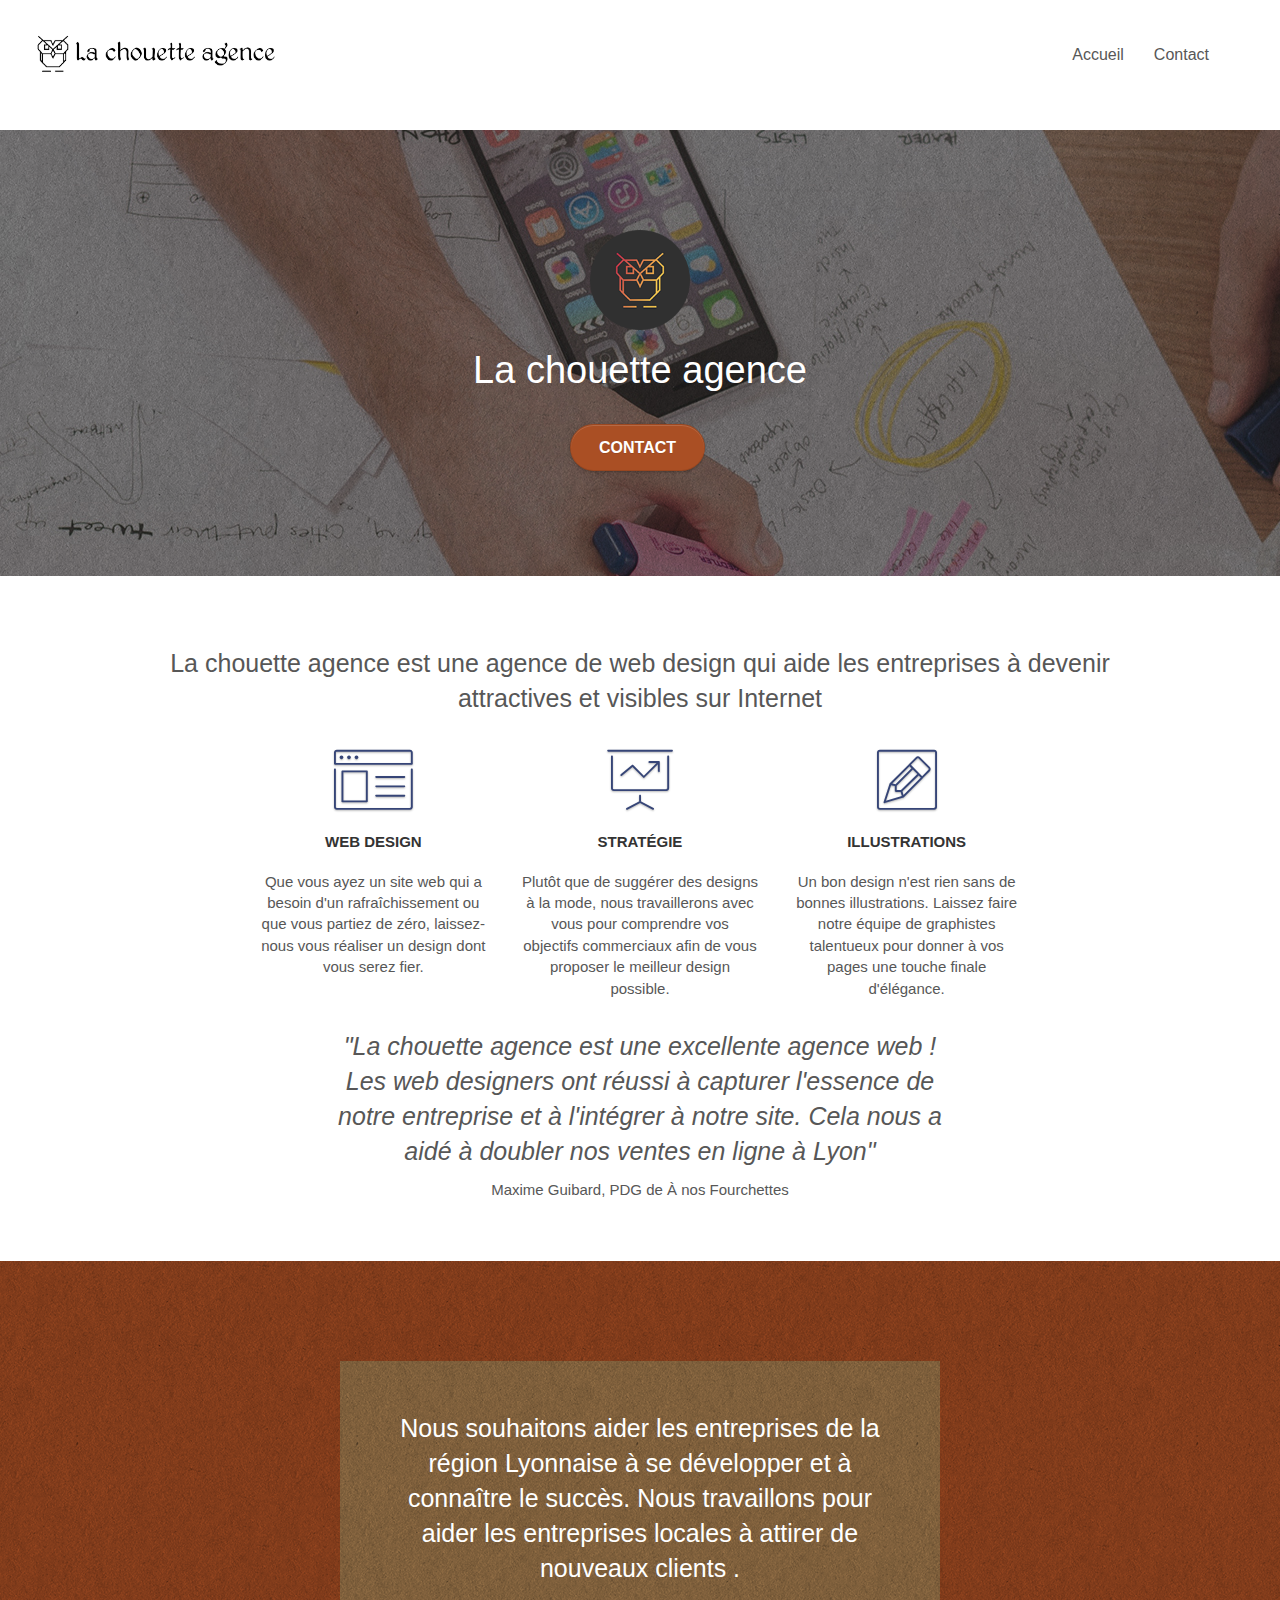
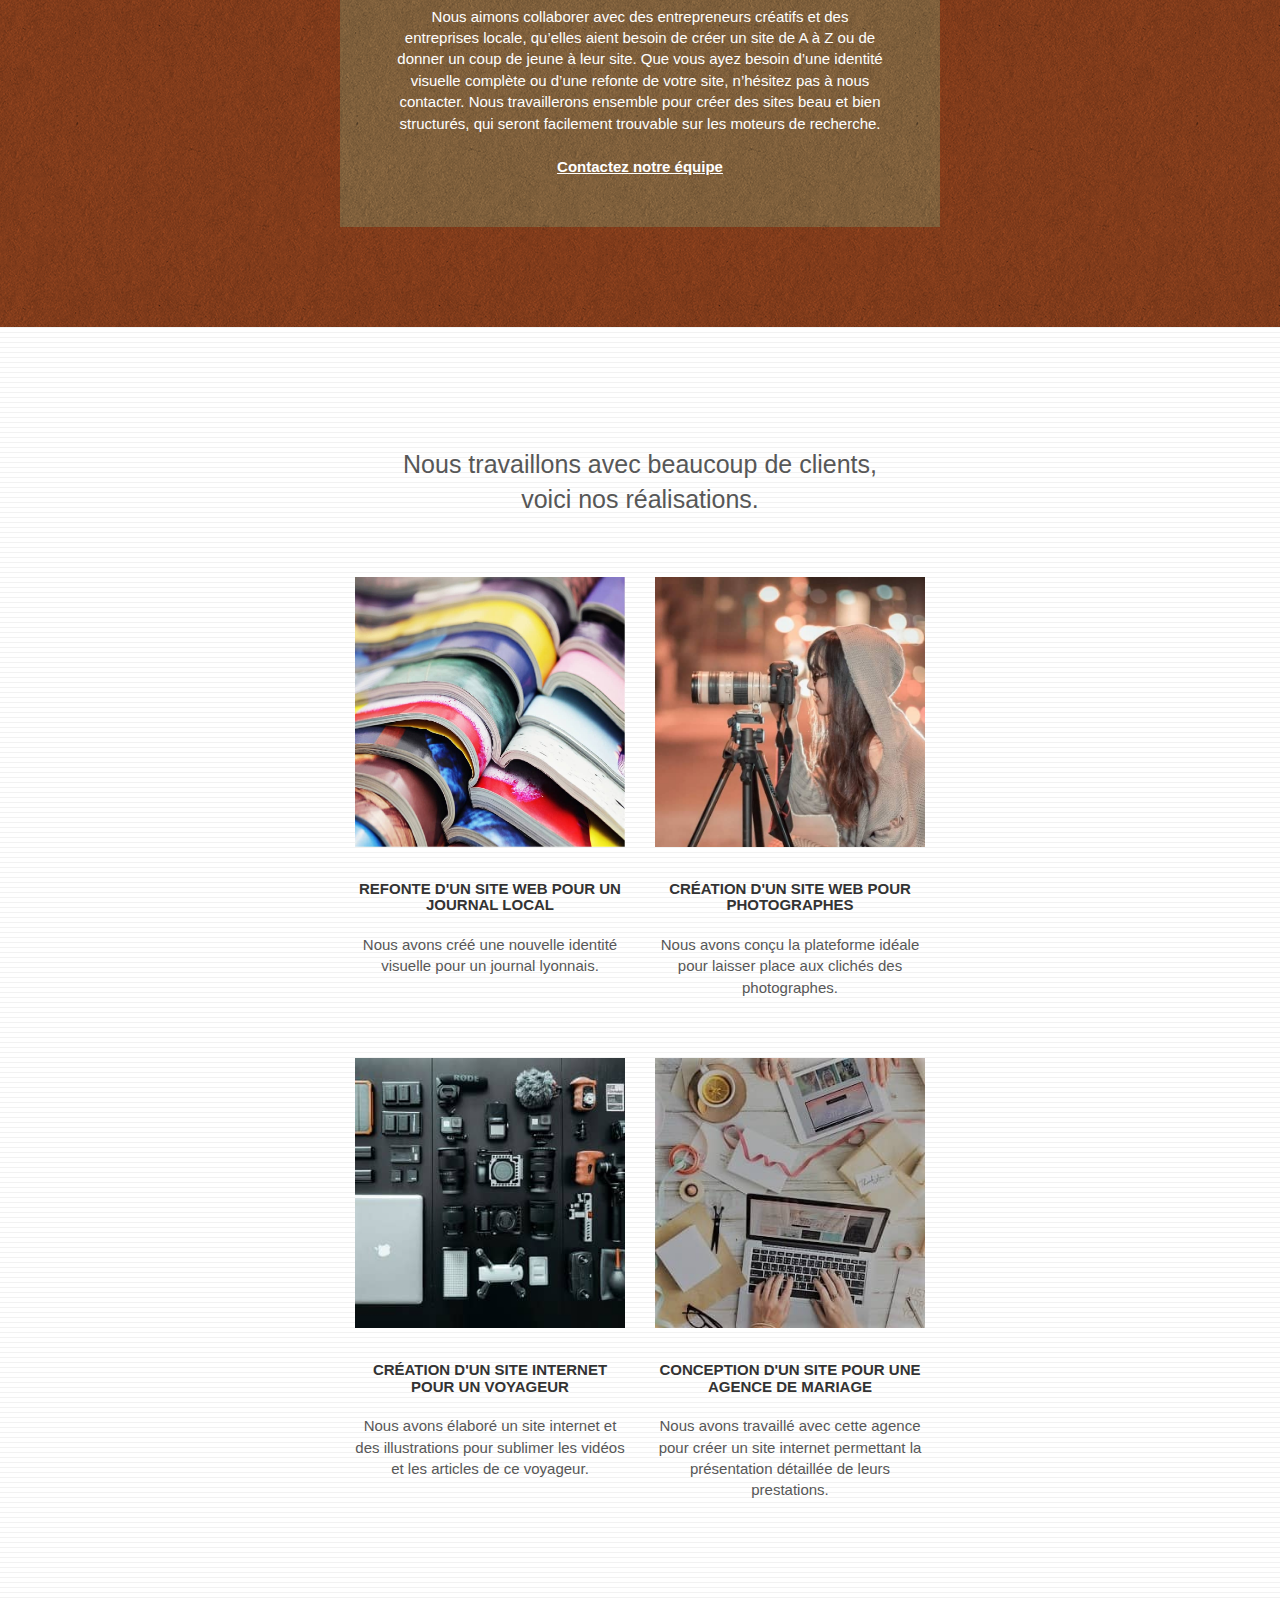
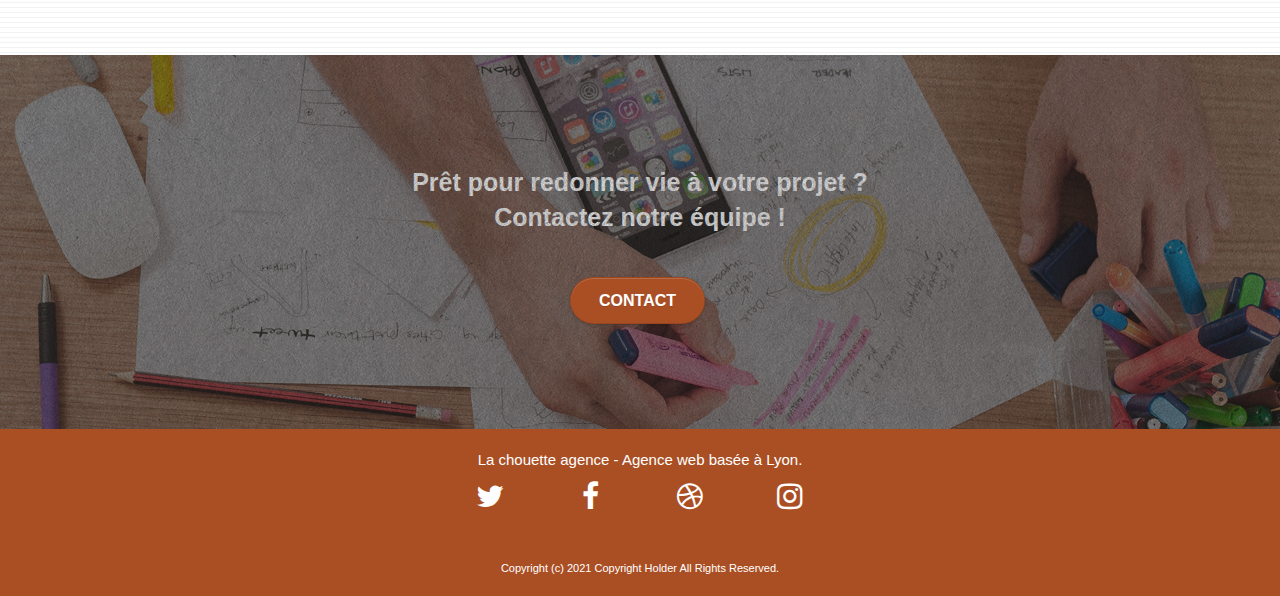
<file: index.html>
<!DOCTYPE html>
<html lang="fr">
  <head>
    <meta charset="utf-8" />
    <meta name="viewport" content="width=device-width, initial-scale=1.0" />
    <meta name="title" content="La Chouette Agence" />
    <meta name="description" content="Basée à Lyon, la Chouette Agence, experte en web design, vous accompagnera dans la création de vos supports de communication web." />
    <meta name="robots" content="index,follow" />

    <title>Accueil | La Chouette Agence</title>
    <link rel="shortcut icon" type="image/x-icon" href="img/favicon.ico" />
    <link rel="canonical" href="https://valentinerb.github.io/ValentineRieb_4_16042021_improved/" />

    <!-- METATAGS -->
    <!-- OpenGraph data -->
    <meta property="og:title" content="La Chouette Agence" />
    <meta property="og:type" content="website" />
    <meta property="og:url" content="https://valentinerb.github.io/ValentineRieb_4_16042021_improved/" />
    <meta property="og:image" content="https://valentinerb.github.io/ValentineRieb_4_16042021_improved/img/logo/logo.png" />
    <meta property="og:description" content="Basée à Lyon, la Chouette Agence, experte en web design, vous accompagnera dans la création de vos supports de communication web." />
    <!-- Twitter Card data -->
    <meta name="twitter:card" content="summary" />
    <meta name="twitter:site" content="@LaChouetteAgence" />
    <meta name="twitter:title" content="La Chouette Agence" />
    <meta name="twitter:description" content="Basée à Lyon, la Chouette Agence, spécialisée en web design, vous accompagnera dans la création de vos supports de communication web." />
    <meta name="twitter:image" content="https://valentinerb.github.io/ValentineRieb_4_16042021_improved/img/logo/logo.png" />

    <link rel="stylesheet" type="text/css" href="./css/bootstrap.min.css" />
    <link rel="stylesheet" type="text/css" href="./css/font-awesome.min.css" />
    <link rel="stylesheet" type="text/css" href="./css/et-line.min.css" />
    <link rel="stylesheet" href="./css/style.css" />

    <!-- Analytics -->
    <script async src="https://www.googletagmanager.com/gtag/js?id=G-BEE0HN9PHJ"></script>
    <script>
      window.dataLayer = window.dataLayer || [];
      function gtag() {
        dataLayer.push(arguments);
      }
      gtag("js", new Date());
      gtag("config", "G-BEE0HN9PHJ");
    </script>
    <!-- Analytics END -->
  </head>

  <body>
    <!-- Header -->
    <header class="header">
      <nav class="navbar row">
        <div class="navbar__content">
          <a href="index.html"><img class="full-logo" src="img/logo/la_chouette_agence.png" alt="logo pictogramme et typrographique la chouette agence web design Lyon" /></a>
          <button aria-label="main navigation" name="menu" type="button" class="ui-navbar-toggle navbar-toggle" data-toggle="collapse" data-target=".navbar-1"><span class="icon-bar"></span><span class="icon-bar"></span><span class="icon-bar"></span></button>
        </div>
        <div class="collapse navbar-collapse navbar-1">
          <ul class="site-navigation nav navbar-nav">
            <li>
              <a href="index.html">Accueil</a>
            </li>
            <li>
              <a href="contact.html">Contact</a>
            </li>
          </ul>
        </div>
      </nav>
    </header>
    <!-- Header END -->
    <!-- Main Section -->
    <main class="page-container">
      <!-- bloc-1-presentation -->
      <section class="bloc bg-banniere bg-t-edge bloc-bg-texture texture-paper b-parallax" id="bloc-1-hero">
        <div class="container bloc-lg">
          <div class="row tight-width-whitespace">
            <div class="col-sm-12">
              <img src="img/logo/logo.png" class="center-block image-resize-mode logo" alt="logo pictogramme la chouette agence web design Lyon" />
              <h1 class="text-center hero-bloc-text tc-white">La chouette agence</h1>
              <div class="text-center">
                <button class="btn btn-lg btn-clean btn-rd cta-hero btn-atomic-tangerine" type="button" autofocus name="contact"><a href="contact.html">Contact</a></button>
              </div>
            </div>
          </div>
        </div>
      </section>
      <!-- bloc-1-presentation END -->
      <!-- bloc-2-services -->
      <section class="bloc bgc-white l-bloc" id="bloc-2-services">
        <div class="container bloc-md">
          <div class="row">
            <div class="col-sm-12 text-center">
              <h2>La chouette agence est une agence de web design qui aide les entreprises à devenir attractives et visibles sur Internet</h2>
            </div>
          </div>
          <div class="row voffset-lg med-width-whitespace">
            <div class="col-sm-4">
              <div class="text-center">
                <span class="et-icon-browser sm-shadow icon-dark-slate-blue icons icon-lg"></span>
              </div>
              <h3 class="mg-md text-center">Web design</h3>
              <p class="text-center">Que vous ayez un site web qui a besoin d'un rafraîchissement ou que vous partiez de zéro, laissez-nous vous réaliser un design dont vous serez fier.</p>
            </div>
            <div class="col-sm-4">
              <div class="text-center">
                <span class="et-icon-presentation sm-shadow icon-dark-slate-blue icons icon-lg"></span>
              </div>
              <h3 class="mg-md text-center">Stratégie</h3>
              <p class="text-center">Plutôt que de suggérer des designs à la mode, nous travaillerons avec vous pour comprendre vos objectifs commerciaux afin de vous proposer le meilleur design possible.<br /></p>
            </div>
            <div class="col-sm-4">
              <div class="text-center">
                <span class="et-icon-edit sm-shadow icon-dark-slate-blue icons icon-lg"></span>
              </div>
              <h3 class="mg-md text-center">Illustrations</h3>
              <p class="text-center">Un bon design n'est rien sans de bonnes illustrations. Laissez faire notre équipe de graphistes talentueux pour donner à vos pages une touche finale d'élégance.</p>
            </div>
          </div>
          <div class="col-xs-12 col-md-8 col-md-offset-2 text-center">
            <h2><em>"La chouette agence est une excellente agence web ! Les web designers ont réussi à capturer l'essence de notre entreprise et à l'intégrer à notre site. Cela nous a aidé à doubler nos ventes en ligne à Lyon"</em></h2>
            <p>Maxime Guibard, PDG de À nos Fourchettes</p>
          </div>
        </div>
      </section>
      <!-- bloc-2-services END -->
      <!-- bloc-3-what-i-do -->
      <section class="bloc tc-white bgc-atomic-tangerine bg-presentation d-bloc bloc-bg-texture texture-paper b-parallax" id="bloc-3-what-i-do">
        <div class="container bloc-lg">
          <div class="row tight-width-whitespace black-background">
            <div class="col-sm-12">
              <h2 class="mg-md text-center tc-white">Nous souhaitons aider les entreprises de la région Lyonnaise à se développer et à connaître le succès. Nous travaillons pour aider les entreprises locales à attirer de nouveaux clients .<br /></h2>
              <p class="text-center white">
                Nous aimons collaborer avec des entrepreneurs créatifs et des entreprises locale, qu’elles aient besoin de créer un site de A à Z ou de donner un coup de jeune à leur site. Que vous ayez besoin d’une identité visuelle complète ou d’une refonte de votre site, n’hésitez pas à nous
                contacter. Nous travaillerons ensemble pour créer des sites beau et bien structurés, qui seront facilement trouvable sur les moteurs de recherche. <br /><br /><a class="ltc-white bold-link" href="contact.html">Contactez notre équipe</a><br />
              </p>
            </div>
          </div>
        </div>
      </section>
      <!-- bloc-3-what-i-do END -->
      <!-- bloc-4-portfolio -->
      <section class="bloc bgc-white bg-lines-h2-bg bg-repeat l-bloc" id="bloc-4-portfolio">
        <div class="container bloc-lg">
          <div class="row">
            <div class="col-sm-12 text-center">
              <h2>
                Nous travaillons avec beaucoup de clients,<br />
                voici nos réalisations.
              </h2>
            </div>
          </div>
          <div class="row tight-width-whitespace portfolio-row">
            <div class="col-sm-6">
              <a href="#" data-lightbox="img/magazine.jpg" data-gallery-id="gallery-1" data-caption="Refonte d'un site web pour un journal local" data-frame="snapshot-lb"><img src="img/magazine.jpg" loading="lazy" class="img-fluid portfolio-thumb" alt="nouvelle identité web journal local" /></a>
              <h3 class="mg-md text-center">Refonte d'un site web pour un journal local</h3>
              <p class="text-center">Nous avons créé une nouvelle identité visuelle pour un journal lyonnais.</p>
            </div>
            <div class="col-sm-6">
              <a href="#" data-lightbox="img/photographe_nuit.jpg" data-gallery-id="gallery-1" data-caption="Création d'un site web pour photographes" data-frame="snapshot-lb"
                ><img src="img/photographe_nuit.jpg" loading="lazy" class="img-fluid portfolio-thumb" alt="création d'un site web pour photographes"
              /></a>
              <h3 class="mg-md text-center">Création d'un site web pour photographes</h3>
              <p class="text-center">Nous avons conçu la plateforme idéale pour laisser place aux clichés des photographes.</p>
            </div>
          </div>
          <div class="row tight-width-whitespace portfolio-row">
            <div class="col-sm-6">
              <a href="#" data-lightbox="img/materiel_electronique.jpg" data-gallery-id="gallery-1" data-caption="Création d'un site internet pour un voyageur" data-frame="snapshot-lb"
                ><img src="img/materiel_electronique.jpg" loading="lazy" class="img-fluid portfolio-thumb" alt="création d'un site web pour voyageur"
              /></a>
              <h3 class="mg-md text-center">Création d'un site internet pour un voyageur</h3>
              <p class="text-center">Nous avons élaboré un site internet et des illustrations pour sublimer les vidéos et les articles de ce voyageur.</p>
            </div>
            <div class="col-sm-6">
              <a href="#" data-lightbox="img/laptop_office.jpg" data-gallery-id="gallery-1" data-caption="Conception d'un site pour une agence de mariage" data-frame="snapshot-lb"
                ><img src="img/laptop_office.jpg" loading="lazy" class="img-fluid portfolio-thumb" alt="création d'un site web pour agence de mariage"
              /></a>
              <h3 class="mg-md text-center">Conception d'un site pour une agence de mariage</h3>
              <p class="text-center">Nous avons travaillé avec cette agence pour créer un site internet permettant la présentation détaillée de leurs prestations.</p>
            </div>
          </div>
        </div>
      </section>
      <!-- bloc-4-portfolio END -->
      <!-- bloc-5-cta -->
      <section>
        <div class="bloc bgc-dark-slate-blue bg-banniere d-bloc bloc-bg-texture texture-paper" id="bloc-5-cta">
          <div class="container bloc-lg">
            <div class="row">
              <h2 class="mg-md text-center tc-white">Prêt pour redonner vie à votre projet ?<br />Contactez notre équipe !</h2>
              <div class="col-sm-12 text-center">
                <button class="btn btn-lg btn-clean btn-rd cta-hero btn-atomic-tangerine" type="button" autofocus name="contact"><a href="contact.html">Contact</a></button>
              </div>
            </div>
          </div>
        </div>
      </section>
      <!-- bloc-5-cta END -->
      <!-- ScrollToTop Button -->
      <a class="bloc-button btn btn-d scrollToTop" onclick="scrollToTarget('1')"><span class="fa fa-chevron-up"></span></a>
      <!-- ScrollToTop Button END-->
    </main>
    <!-- Main Section END-->
    <!-- Footer - bloc-8 -->
    <footer class="bloc bgc-atomic-tangerine d-bloc" id="bloc-8">
      <div class="container bloc-sm">
        <div class="row">
          <div class="col-sm-12">
            <div class="row text-center">
              <p>La chouette agence - Agence web basée à Lyon.</p>
            </div>
            <div class="row row-no-gutters social">
              <div class="col-sm-3">
                <div class="text-center">
                  <a class="social" href="https://twitter.com/" title="Twitter" target="_blank" rel="noreferrer noopener"><span class="fa fa-twitter icon-md"></span></a>
                </div>
              </div>
              <div class="col-sm-3">
                <div class="text-center">
                  <a class="social" href="https://facebook.com/" title="Facebook" target="_blank" rel="noreferrer noopener"><span class="fa fa-facebook icon-md"></span></a>
                </div>
              </div>
              <div class="col-sm-3">
                <div class="text-center">
                  <a class="social" href="https://dribbble.com/" title="Dribbble" target="_blank" rel="noreferrer noopener"><span class="fa fa-dribbble icon-md"></span></a>
                </div>
              </div>
              <div class="col-sm-3">
                <div class="text-center">
                  <a class="social" href="https://instagram.com/" title="Instagram" target="_blank" rel="noreferrer noopener"><span class="fa fa-instagram icon-md"></span></a>
                </div>
              </div>
            </div>
            <div class="row text-center" id="copyright">Copyright (c) 2021 Copyright Holder All Rights Reserved.</div>
          </div>
        </div>
      </div>
    </footer>
    <!-- Footer - bloc-8 END-->
    <!-- Javascript-->
    <script defer src="./js/jquery-2.1.0.js"></script>
    <script defer src="./js/bootstrap.js"></script>
    <script defer src="./js/blocs.js"></script>
    <!-- Javascript - END -->
  </body>
</html>
</file>
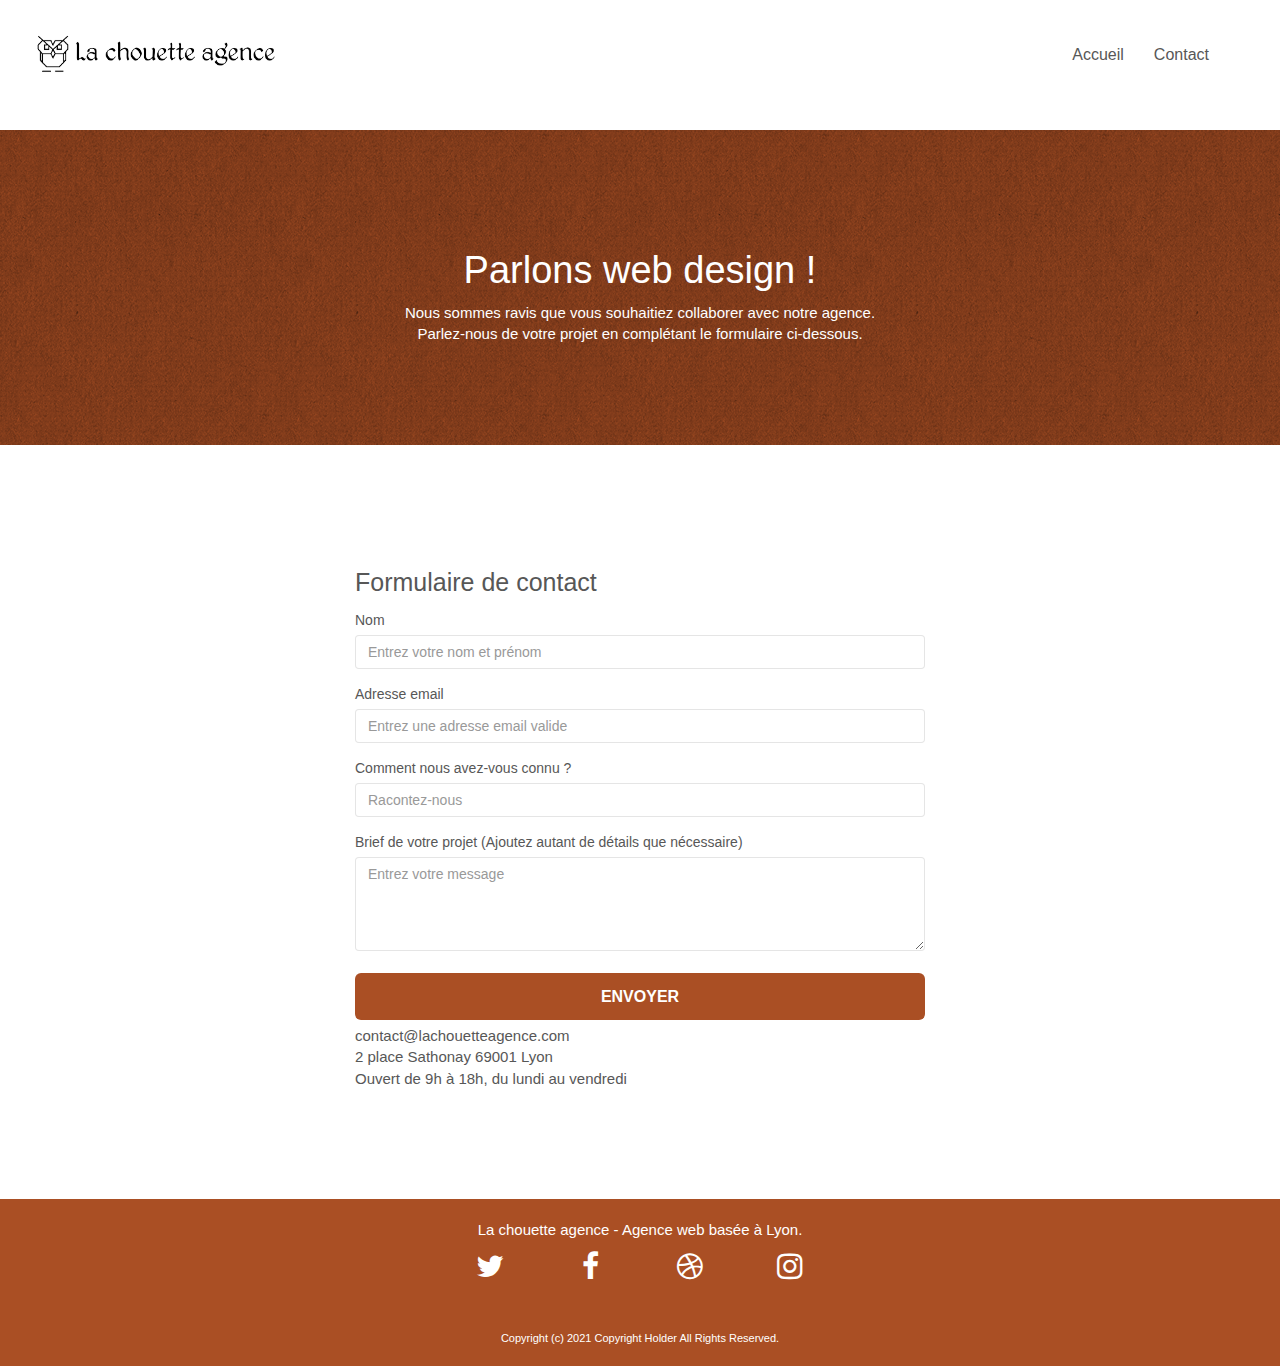
<file: contact.html>
<!DOCTYPE html>
<html lang="fr">
  <head>
    <meta charset="utf-8" />
    <meta name="viewport" content="width=device-width, initial-scale=1.0" />
    <meta name="title" content="La Chouette Agence" />
    <meta name="description" content="Basée à Lyon, la Chouette Agence, experte en web design, vous accompagnera dans la création de vos supports de communication web." />
    <meta name="robots" content="index,follow" />

    <title>Contact | La Chouette Agence</title>
    <link rel="shortcut icon" type="image/x-icon" href="img/favicon.ico" />
    <link rel="canonical" href="https://valentinerb.github.io/ValentineRieb_4_16042021_improved/" />

    <!-- METATAGS -->
    <!-- OpenGraph data -->
    <meta property="og:title" content="La Chouette Agence" />
    <meta property="og:type" content="website" />
    <meta property="og:url" content="https://valentinerb.github.io/ValentineRieb_4_16042021_improved/" />
    <meta property="og:image" content="https://valentinerb.github.io/ValentineRieb_4_16042021_improved/img/logo/logo.png" />
    <meta property="og:description" content="Basée à Lyon, la Chouette Agence, experte en web design, vous accompagnera dans la création de vos supports de communication web." />
    <!-- Twitter Card data -->
    <meta name="twitter:card" content="summary" />
    <meta name="twitter:site" content="@LaChouetteAgence" />
    <meta name="twitter:title" content="La Chouette Agence" />
    <meta name="twitter:description" content="Basée à Lyon, la Chouette Agence, experte en web design, vous accompagnera dans la création de vos supports de communication web." />
    <meta name="twitter:image" content="https://valentinerb.github.io/ValentineRieb_4_16042021_improved/img/logo/logo.png" />

    <link rel="stylesheet" type="text/css" href="./css/bootstrap.min.css" />
    <link rel="stylesheet" type="text/css" href="./css/font-awesome.min.css" />
    <link rel="stylesheet" type="text/css" href="./css/et-line.min.css" />
    <link rel="stylesheet" href="./css/style.css" />

    <!-- Analytics -->
    <script async src="https://www.googletagmanager.com/gtag/js?id=G-BEE0HN9PHJ"></script>
    <script>
      window.dataLayer = window.dataLayer || [];
      function gtag() {
        dataLayer.push(arguments);
      }
      gtag("js", new Date());
      gtag("config", "G-BEE0HN9PHJ");
    </script>
    <!-- Analytics END -->
  </head>

  <body>
    <!-- Header -->
    <header class="header">
      <nav class="navbar row">
        <div class="navbar__content">
          <a href="index.html"><img class="full-logo" src="img/logo/la_chouette_agence.png" alt="logo la chouette agence web design Lyon" /></a>
          <button aria-label="main navigation" name="menu" class="ui-navbar-toggle navbar-toggle" data-toggle="collapse" data-target=".navbar-1"><span class="icon-bar"></span><span class="icon-bar"></span><span class="icon-bar"></span></button>
        </div>
        <div class="collapse navbar-collapse navbar-1 special-dropdown-nav">
          <ul class="site-navigation nav navbar-nav">
            <li>
              <a href="index.html">Accueil</a>
            </li>
            <li>
              <a href="contact.html">Contact</a>
            </li>
          </ul>
        </div>
      </nav>
    </header>
    <!-- End of Header -->
    <!-- Main Section -->
    <main class="page-container">
      <!-- bloc-6 -->
      <section class="bloc bg-dots-bg bg-repeat bgc-atomic-tangerine d-bloc bloc-bg-texture texture-paper" id="bloc-6">
        <div class="container bloc-lg">
          <div class="row">
            <div class="col-sm-12">
              <h1 class="text-center hero-bloc-text tc-white">Parlons web design !</h1>
              <p class="text-center mg-lg tc-white tight-width-whitespace">
                Nous sommes ravis que vous souhaitiez collaborer avec notre agence.<br />
                Parlez-nous de votre projet en complétant le formulaire ci-dessous.
              </p>
            </div>
          </div>
        </div>
      </section>
      <!-- bloc-6 END -->
      <!-- bloc-7 -->
      <section class="bloc bgc-white l-bloc" id="bloc-7">
        <div class="container bloc-lg">
          <div class="row tight-width-whitespace">
            <div class="col-sm-12">
              <h2>Formulaire de contact</h2>
              <form action="includes/form_1.php" method="post" class="form_1" novalidate>
                <div class="form-group">
                  <label for="name"> Nom </label>
                  <input type="text" name="name" id="name" placeholder="Entrez votre nom et prénom" class="form-control" required />
                </div>
                <div class="form-group">
                  <label for="email"> Adresse email </label>
                  <input type="email" name="email" id="email" placeholder="Entrez une adresse email valide" class="form-control" required />
                </div>
                <div class="form-group">
                  <label for="info"> Comment nous avez-vous connu ? </label>
                  <input type="text" name="info" id="info" class="form-control" placeholder="Racontez-nous" required />
                </div>
                <div class="form-group">
                  <label for="message"> Brief de votre projet (Ajoutez autant de détails que nécessaire)<br /> </label>
                  <textarea name="message" id="message" class="form-control" rows="4" cols="50" placeholder="Entrez votre message" required></textarea>
                </div>
                <button class="bloc-button btn btn-lg btn-block cta-hero btn-atomic-tangerine" type="submit" autofocus name="envoyer">Envoyer</button>
              </form>
            </div>
            <div class="col-sm-12">
              <p>contact@lachouetteagence.com<br />2 place Sathonay 69001 Lyon<br />Ouvert de 9h à 18h, du lundi au vendredi<br /></p>
            </div>
          </div>
        </div>
      </section>
      <!-- bloc-7 END -->
      <!-- ScrollToTop Button -->
      <a class="bloc-button btn btn-d scrollToTop" onclick="scrollToTarget('1')"><span class="fa fa-chevron-up"></span></a>
      <!-- ScrollToTop Button END-->
    </main>
    <!-- End of Main Section -->
    <!-- Footer - bloc-8 -->
    <footer class="bloc bgc-atomic-tangerine d-bloc" id="bloc-8">
      <div class="container bloc-sm">
        <div class="row">
          <div class="col-sm-12">
            <div class="row text-center">
              <p>La chouette agence - Agence web basée à Lyon.</p>
            </div>
            <div class="row row-no-gutters social">
              <div class="col-sm-3">
                <div class="text-center">
                  <a class="social" href="https://twitter.com/" title="Twitter" target="_blank" rel="noreferrer noopener"><span class="fa fa-twitter icon-md"></span></a>
                </div>
              </div>
              <div class="col-sm-3">
                <div class="text-center">
                  <a class="social" href="https://facebook.com/" title="Facebook" target="_blank" rel="noreferrer noopener"><span class="fa fa-facebook icon-md"></span></a>
                </div>
              </div>
              <div class="col-sm-3">
                <div class="text-center">
                  <a class="social" href="https://dribbble.com/" title="Dribbble" target="_blank" rel="noreferrer noopener"><span class="fa fa-dribbble icon-md"></span></a>
                </div>
              </div>
              <div class="col-sm-3">
                <div class="text-center">
                  <a class="social" href="https://instagram.com/" title="Instagram" target="_blank" rel="noreferrer noopener"><span class="fa fa-instagram icon-md"></span></a>
                </div>
              </div>
            </div>
            <div class="row text-center" id="copyright">Copyright (c) 2021 Copyright Holder All Rights Reserved.</div>
          </div>
        </div>
      </div>
    </footer>
    <!-- Footer - bloc-8 END-->
    <!-- Javascript-->
    <script defer src="./js/jquery-2.1.0.js"></script>
    <script defer src="./js/bootstrap.js"></script>
    <script defer src="./js/blocs.js"></script>
    <!-- Javascript - END -->
  </body>
</html>
</file>
<file: css/style.css>
@font-face {
  font-family: et-line;
  src: url(../fonts/et-line.eot);
  src: url(../fonts/et-line.eot?#iefix) format("embedded-opentype"), url(../fonts/et-line.woff) format("woff"), url(../fonts/et-line.ttf) format("truetype"), url(../fonts/et-line.svg#et-line) format("svg");
  font-weight: 400;
  font-style: normal;
  font-display: swap;
}

body {
  margin: 0;
  padding: 0;
  max-width: 1400px;
  background: #fff;
  overflow-x: hidden;
  -webkit-font-smoothing: antialiased;
  -moz-osx-font-smoothing: grayscale;
}

/** HEADER **/
.header {
  width: 100%;
  padding: 30px 50px 30px 50px;
}

.full-logo {
  width: 240px;
  height: 45px;
}

.nav > li {
  font-size: 16px;
}

.nav > li a:hover,
.nav > li a:focus {
  background: transparent;
}

.navbar-toggle {
  margin: 10px 10px 0 0;
}

.navbar-toggle .icon-bar {
  background-color: rgba(0, 0, 0, 0.5);
  width: 26px;
}

/** HERO **/
.logo {
  width: 100px;
  height: 100px;
}

/** MAIN **/
a,
button {
  transition: all 0.3s ease-in-out;
}

.bloc {
  width: 100%;
  clear: both;
  background: 50% 50% no-repeat;
  padding: 0 50px;
  -webkit-background-size: cover;
  -moz-background-size: cover;
  -o-background-size: cover;
  background-size: cover;
  position: relative;
}

.bloc .container {
  padding-left: 0;
  padding-right: 0;
}

.bloc-lg {
  padding: 100px 50px;
}

.bloc-md {
  padding: 50px;
}

.bloc-sm {
  padding: 20px 50px;
}

.bg-center,
.bg-t-edge,
.bg-repeat {
  -webkit-background-size: auto !important;
  -moz-background-size: auto !important;
  -o-background-size: auto !important;
  background-size: auto !important;
}

.bg-repeat {
  background: repeat;
}

.bg-t-edge {
  background: top no-repeat;
}

.bloc-bg-texture::before {
  content: "";
  background-size: 2px 2px;
  position: absolute;
  top: 0;
  bottom: 0;
  left: 0;
  right: 0;
}

.texture-paper::before {
  background: url("background/texture-paper.png");
  background-size: 280px 280px;
}

.b-parallax {
  background-attachment: fixed;
}

.d-bloc button:hover {
  color: rgba(255, 255, 255, 0.9);
}

.d-bloc a .icon-md {
  color: white;
}

.d-bloc .icon-bar {
  background: rgba(255, 255, 255, 1);
}

.l-bloc .icon-bar {
  color: rgba(0, 0, 0, 0.6);
}

.voffset {
  margin-top: 30px;
}

.voffset-lg {
  margin-top: 80px;
}

.row-no-gutters {
  margin-right: 0;
  margin-left: 0;
}

.row.row-no-gutters > [class^="col-"],
.row.row-no-gutters > [class*=" col-"] {
  padding-right: 0;
  padding-left: 0;
}

#bloc-5-cta h2 {
  color: white !important;
  font-weight: bold;
}

.mg-md {
  margin-top: 10px;
  margin-bottom: 20px;
}

.mg-lg {
  margin-top: 10px;
  margin-bottom: 40px;
}

.btn {
  margin: 0 5px 5px 0;
}

.btn.pull-right {
  margin: 0 0 5px 5px;
}

.btn-d,
.btn-d:hover,
.btn-d:focus {
  color: #fff;
  background: rgba(0, 0, 0, 0.3);
}

button {
  outline: none !important;
}

button a {
  color: white;
  font-weight: bold;
}

button a:hover {
  color: white;
  text-decoration: none;
}

.btn-rd {
  border-radius: 40px;
}

.btn-clean {
  border: 1px solid rgba(0, 0, 0, 0.08);
  border-bottom-color: rgba(0, 0, 0, 0.1);
  text-shadow: 0 1px 0 rgba(0, 0, 1, 0.1);
  box-shadow: 0 1px 3px rgba(0, 0, 1, 0.25), inset 0 1px 0 0 rgba(255, 255, 255, 0.15);
}

.icon-md {
  font-size: 30px !important;
  padding-bottom: 20px;
}

.icon-lg {
  font-size: 60px !important;
}

.sm-shadow {
  text-shadow: 0 1px 2px rgba(0, 0, 0, 0.3);
}

.form-control {
  border-color: rgba(0, 0, 0, 0.1);
  box-shadow: none;
}

.scrollToTop {
  width: 40px;
  height: 40px;
  position: fixed;
  bottom: 20px;
  right: 20px;
  opacity: 0;
  z-index: 500;
  transition: all 0.3s ease-in-out;
}

.scrollToTop span {
  margin-top: 6px;
  color: yellow;
}

.showScrollTop {
  font-size: 14px;
  opacity: 1;
}

a[data-lightbox] {
  position: relative;
  display: block;
  text-align: center;
}

a[data-lightbox]:hover::before {
  content: "+";
  font-family: "HelveticaNeue-Light", "Helvetica Neue Light", "Helvetica Neue", Helvetica, Arial;
  font-size: 32px;
  width: 50px;
  height: 50px;
  margin-left: 120px;
  border-radius: 50%;
  background: rgba(0, 0, 0, 0.6);
  color: #fff;
  font-weight: 100;
  z-index: 1;
  position: absolute;
  top: 50%;
  transform: translateY(-50%);
  -webkit-transform: translateY(-50%);
}

a[data-lightbox]:hover img {
  opacity: 0.6;
  -webkit-animation-fill-mode: none;
  animation-fill-mode: none;
}

#lightbox-modal {
  display: flex;
  align-items: center;
}

#lightbox-modal .modal-dialog {
  width: 90%;
  max-width: 900px;
  margin: 0 auto 0;
}

#lightbox-modal .modal-dialog img {
  max-height: 90vh;
  width: 270px;
  height: 270px;
  margin: 0 auto;
}

.lightbox-caption {
  padding: 20px;
  color: black !important;
  background: rgba(0, 0, 0, 0.5);
  position: absolute;
  left: 15px;
  right: 15px;
  bottom: 5px;
}

.close-lightbox {
  color: #fff;
  font-size: 30px;
  position: absolute;
  top: 20px;
  right: 20px;
  z-index: 20;
  background: rgba(0, 0, 0, 0.5);
  border: none;
  line-height: 30px;
  padding: 0 9px 5px;
  opacity: 0.3;
}

.close-lightbox:hover,
.next-lightbox:hover,
.prev-lightbox:hover {
  opacity: 1;
  color: #fff;
}

.next-lightbox,
.prev-lightbox {
  font-size: 20px;
  color: rgba(255, 255, 255, 0.9);
  background: rgba(0, 0, 0, 0.5);
  transition: all 0.2s ease-in-out;
  position: absolute;
  top: 45%;
  z-index: 1;
  opacity: 0.4;
}

.next-lightbox {
  padding: 6px 8px 1px 13px;
  right: 25px;
  color: black;
}

.prev-lightbox {
  padding: 6px 13px 1px 10px;
  left: 25px;
  color: black;
}

.snapshot-lb .modal-body {
  padding-bottom: 45px;
}

.snapshot-lb .lightbox-caption {
  padding: 0;
  color: rgba(0, 0, 0, 0.5);
  background: none;
}

h2,
h3,
p,
label,
.btn,
a {
  font-family: "helvetica";
  font-weight: 400;
  color: #575757;
}

.container {
  max-width: 1000px;
}

.hero-bloc-text {
  font-size: 38px;
}

.hero-bloc-text-sub {
  font-size: 36px;
}

.statement-bloc-text {
  line-height: 26px;
  font-style: italic;
  font-size: 20px;
  text-align: center;
  font-weight: lighter;
  max-width: 520px;
  margin: auto auto auto auto;
}

p {
  font-size: 15px;
}

.tight-width-whitespace {
  max-width: 600px;
  margin: auto auto auto auto;
}

h1 {
  font-size: 20px;
  font-family: "helvetica";
  color: white;
}

.cta-hero {
  margin-top: 22px;
  color: #ffffff !important;
  text-transform: uppercase;
  padding: 12px 28px 12px 28px;
  font-size: 16px;
  font-weight: 700;
}

.social {
  max-width: 400px;
  margin: auto auto auto auto;
  padding-bottom: 30px;
}

#copyright {
  font-size: 11px;
  color: white;
}

#bloc-8 p {
  font-size: 15px;
  color: white;
}

#bloc-3-what-i-do h2 {
  color: white !important;
}

#bloc-6 p {
  color: white !important;
}

h2 {
  font-size: 25px;
  line-height: 1.4em;
}

h3 {
  font-size: 15px;
  text-transform: uppercase;
  font-weight: 700;
  color: #333333 !important;
}

.med-width-whitespace {
  max-width: 800px;
  margin: auto auto auto auto;
  box-shadow: 0px 0px 0px #000000;
}

.icons {
  margin-bottom: 14px;
  margin-top: 24px;
}

.white {
  color: #ffffff;
}

.portfolio-thumb {
  margin-bottom: 24px;
  width: 270px;
  height: 270px;
}

.portfolio-row {
  margin-bottom: 44px;
  margin-top: 50px;
}

.black-background {
  background-color: rgba(165, 147, 99, 0.7);
  padding: 40px 40px 40px 40px;
}

.bold-link {
  font-weight: 900;
  text-decoration: underline !important;
}

.bgc-white {
  background-color: #ffffff;
}

.bgc-atomic-tangerine {
  background-color: #aa4f24;
}

.btn-atomic-tangerine {
  background: #aa4f24;
  color: #ffffff !important;
}

.btn-atomic-tangerine:hover {
  background: #c27956 !important;
  color: #ffffff !important;
}

.ltc-white {
  color: #ffffff !important;
}

.ltc-white:hover {
  color: #cccccc !important;
}

.ltc-atomic-tangerine {
  color: #aa4f24 !important;
}

.ltc-atomic-tangerine:hover {
  color: #c27956 !important;
}

.icon-dark-slate-blue {
  color: #364577 !important;
  border-color: #364577 !important;
}

.bg-dots-bg {
  background-image: url("background/dots-bg.png");
}

.bg-lines-h2-bg {
  background-image: url("background/lines-h2-bg.png");
}

.bg-banniere {
  background-image: url("background/banniere.jpg");
}

.bg-presentation {
  background-image: url("background/presentation.jpg");
}

@media (max-width: 1024px) {
  .bloc {
    padding-left: 20px;
    padding-right: 20px;
  }
}

@media only screen and (min-width: 768px) and (max-width: 1024px) and (orientation: landscape) {
  .b-parallax {
    background-attachment: scroll;
  }
}

@media only screen and (min-width: 1024px) and (max-width: 1366px) and (-webkit-min-device-pixel-ratio: 1.5) {
  .b-parallax {
    background-attachment: scroll;
  }
}

@media (max-width: 991px) {
  .container {
    width: 100%;
  }
  .b-parallax {
    background-attachment: scroll;
  }
  .page-container,
  #hero-bloc {
    overflow-x: hidden;
    position: relative;
  }
  .bloc-group,
  .bloc-group .bloc {
    display: block;
    width: 100%;
  }
}

@media (max-width: 767px) {
  .page-container {
    overflow-x: hidden;
    position: relative;
  }
  h1,
  h2,
  h3,
  p {
    padding-left: 10px !important;
    padding-right: 10px !important;
  }
  .b-parallax {
    background-attachment: scroll;
  }

  #hero-bloc {
    background: rgba(0, 0, 0, 0.8);
  }
  #hero-bloc {
    color: rgba(255, 255, 255, 0.6);
  }
  .hero {
    padding: 50px 0;
  }

  .bloc {
    padding-left: 0;
    padding-right: 0;
  }
  .bloc-lg {
    padding: 40px 0;
  }
  .bloc-sm,
  .bloc-md {
    padding-left: 0;
    padding-right: 0;
  }
  .voffset {
    margin-top: 5px;
  }
  .voffset-md {
    margin-top: 20px;
  }
  .voffset-lg {
    margin-top: 30px;
  }
  form {
    padding: 5px;
  }
  .close-lightbox {
    display: inline-block;
  }
}

@media (max-width: 400px) {
  .bloc {
    padding-left: 0;
    padding-right: 0;
  }
}

@media (max-width: 767px) {
  .bloc-mob-center-text {
    text-align: center;
  }
}

@media (min-width: 768px) {
  .site-navigation {
    position: absolute;
    top: 50%;
    right: 20px;
    transform: translate(0, -50%);
    -webkit-transform: translateY(-50%);
  }
}
</file>
